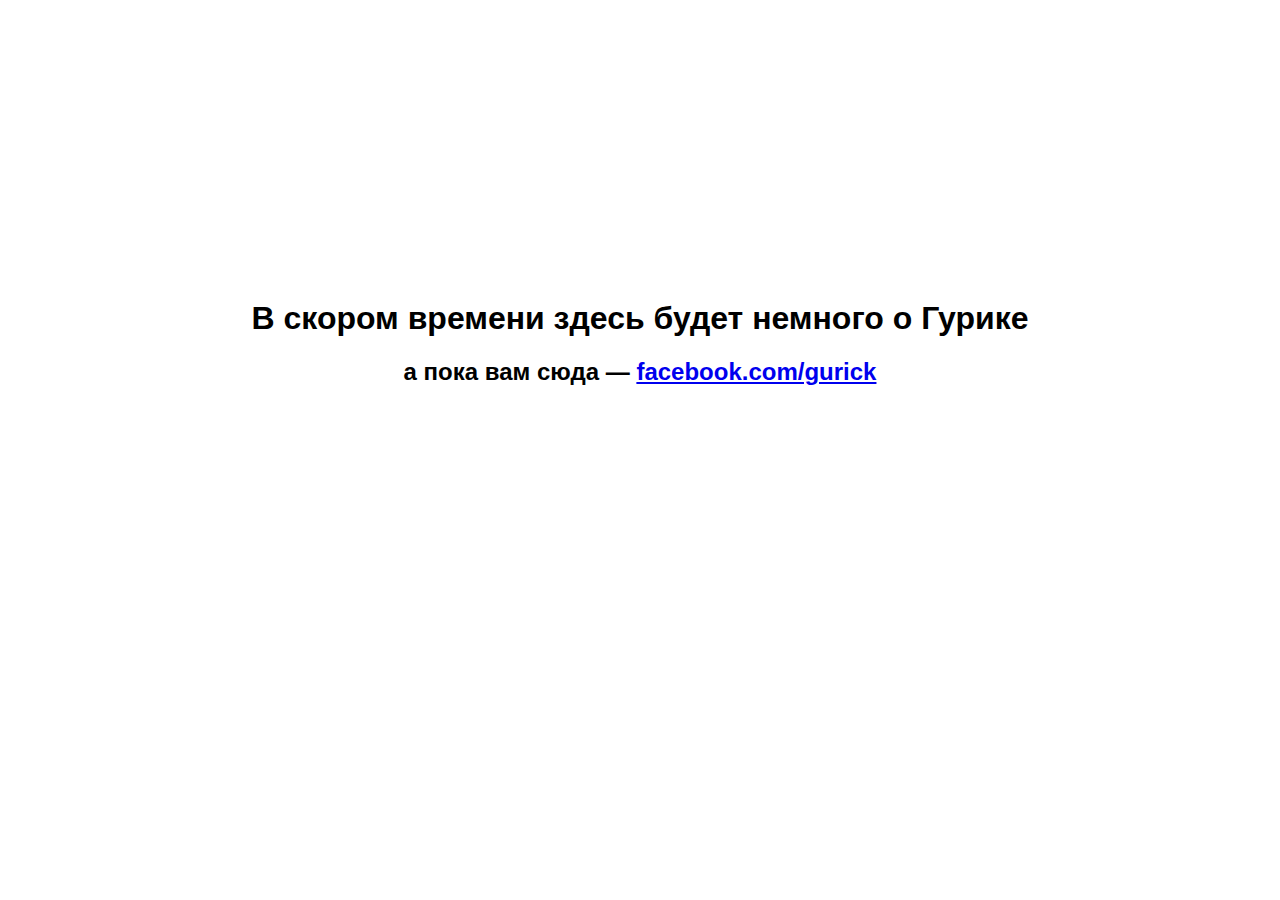
<file: index.html>
<!DOCTYPE html>
<html>
<head>
<meta charset="utf-8">
	<title>Gurick!</title>
	<style type="text/css">
		body{
			font-family: helvetica;
		}
		h1{
			text-align:center; margin-top: 300px;			
		}
		h2{
			text-align:center;
		}
	</style>
</head>
<body>

<h1>В скором времени здесь будет немного о Гурике</h1>
<h2>a пока вам сюда — <a href="http://facebook.com/gurick">facebook.com/gurick</a></h2>
<!-- Yandex.Metrika counter -->
<script type="text/javascript">
(function (d, w, c) {
    (w[c] = w[c] || []).push(function() {
        try {
            w.yaCounter28112016 = new Ya.Metrika({id:28112016,
                    webvisor:true,
                    clickmap:true,
                    trackLinks:true,
                    accurateTrackBounce:true});
        } catch(e) { }
    });

    var n = d.getElementsByTagName("script")[0],
        s = d.createElement("script"),
        f = function () { n.parentNode.insertBefore(s, n); };
    s.type = "text/javascript";
    s.async = true;
    s.src = (d.location.protocol == "https:" ? "https:" : "http:") + "//mc.yandex.ru/metrika/watch.js";

    if (w.opera == "[object Opera]") {
        d.addEventListener("DOMContentLoaded", f, false);
    } else { f(); }
})(document, window, "yandex_metrika_callbacks");
</script>
<noscript><div><img src="//mc.yandex.ru/watch/28112016" style="position:absolute; left:-9999px;" alt="" /></div></noscript>
<!-- /Yandex.Metrika counter -->
</body>
</html>
</file>
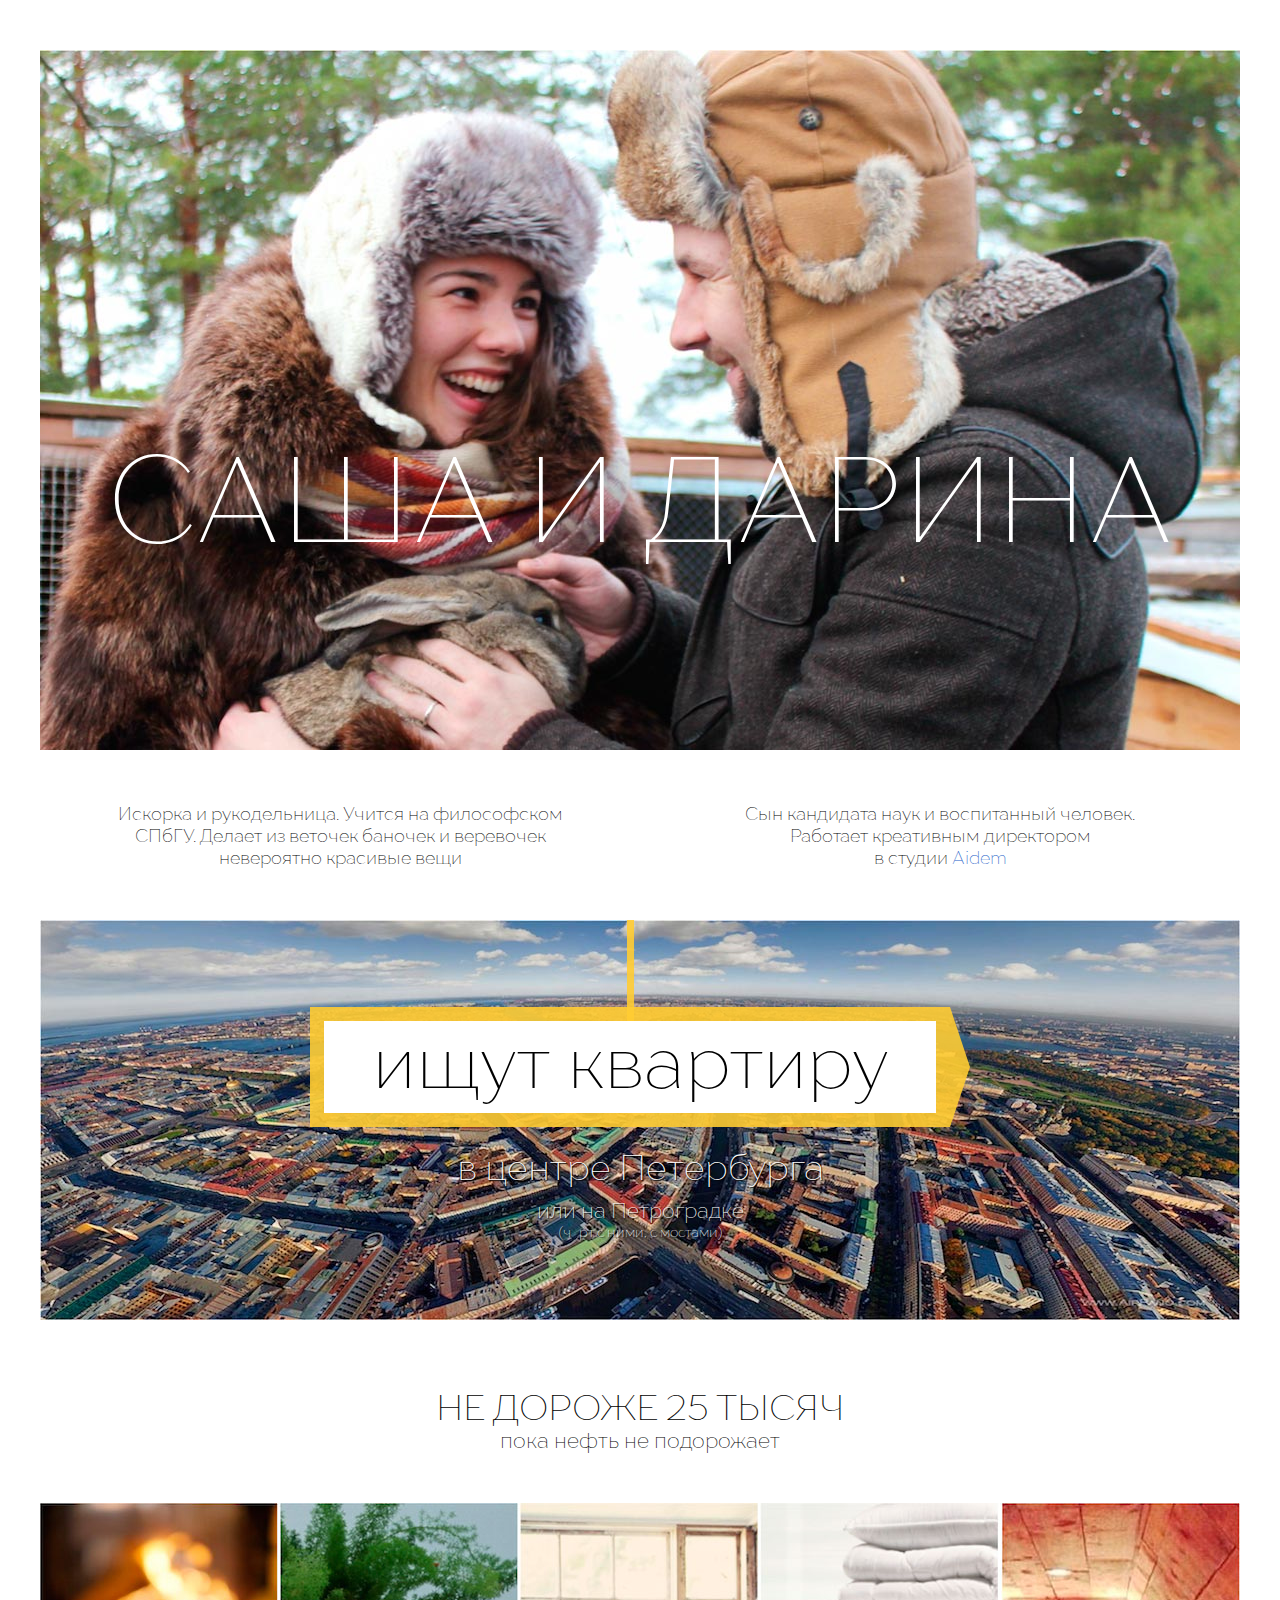
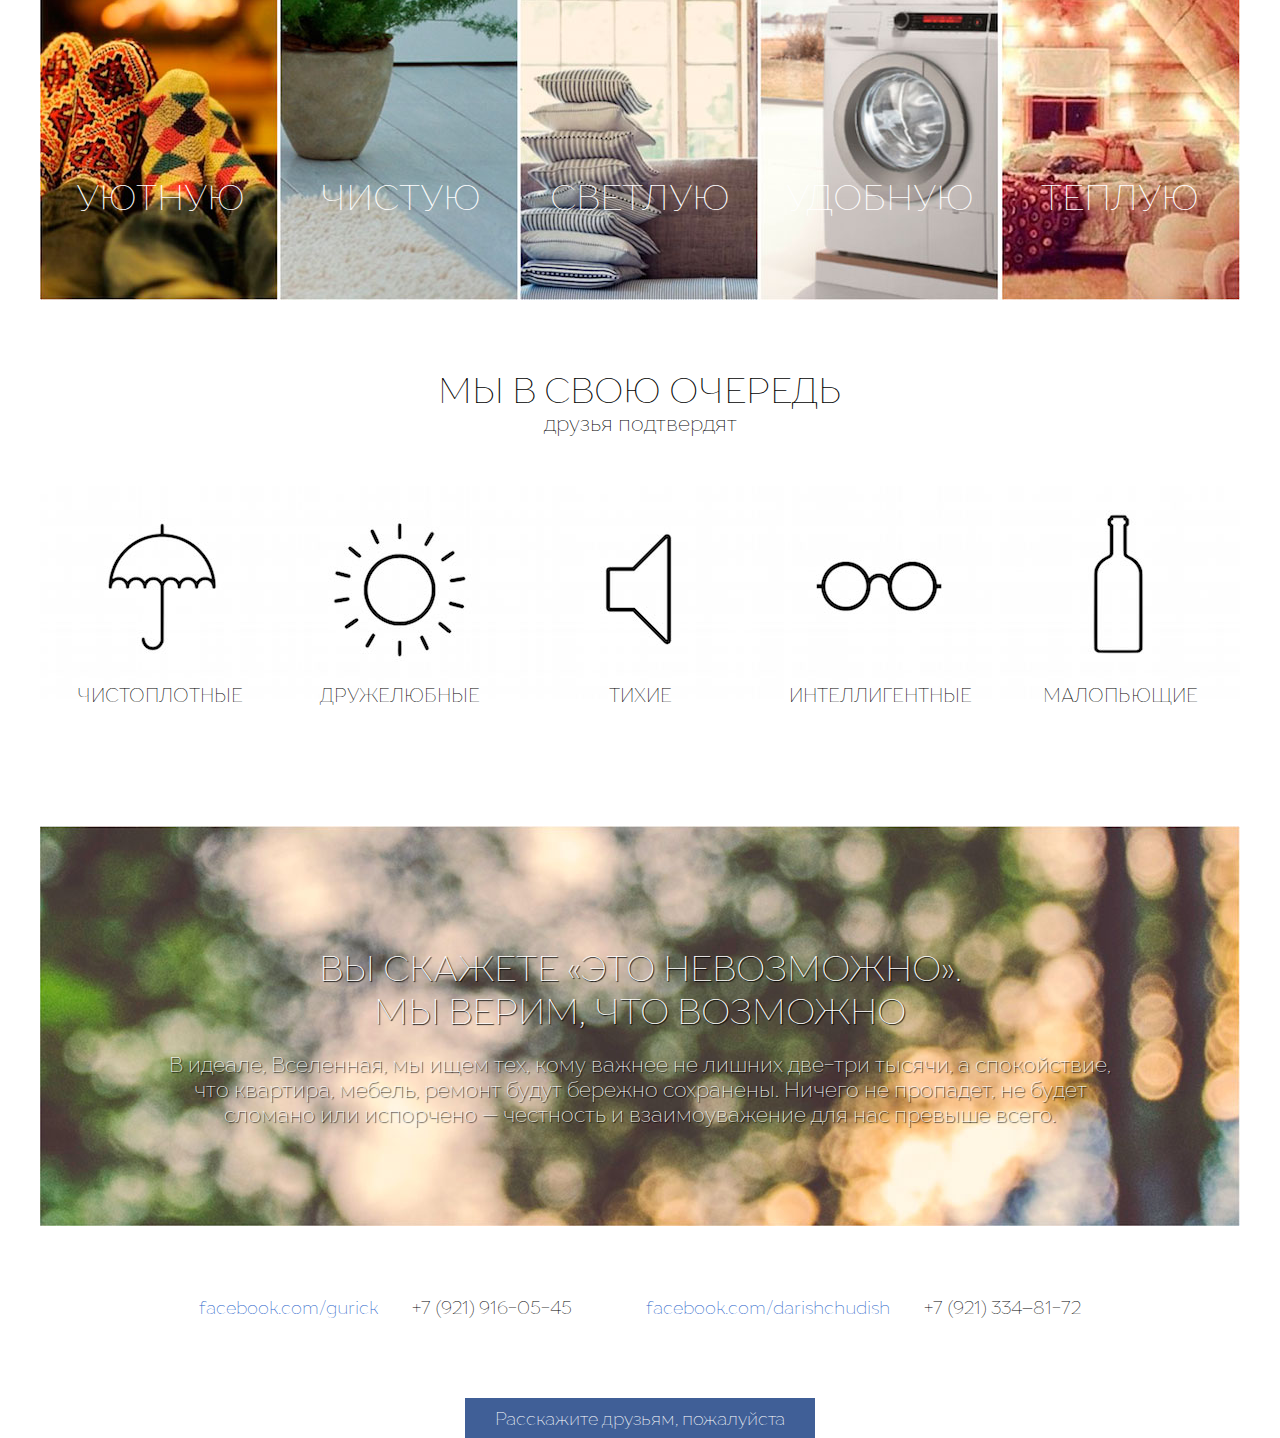
<file: newhome/index.html>
﻿<!DOCTYPE html>
<html>
	<head>
		<meta charset="UTF-8">
		<title>Саша и Дарина ищут квартиру в Петербурге</title>
		<meta property="og:title" content="Саша и Дарина ищут квартиру в Петербурге" />
		<meta property="og:type" content="article" />
		<meta property="og:url" content="http://gurick.ru/newhome/" />
		<meta property="og:image" content="http://gurick.ru/newhome/images/sasha-and-darina.jpg" />
		<meta name="description" content="Если у вас есть любимое пустующее гнездышко, но вам жалко его сдавать неизвестно кому, — мы те, кто вам нужен : )">
		<link rel="stylesheet" href="style.css">
	</head>
	<body class="body">
		<div class="main-wrapper">
			<header class="header">
				<img src="images/sasha-and-darina.jpg" class="header__photo" alt="Саша и Дарина" title="Саша и Дарина">
				<p class="header__text">
					Саша и Дарина
				</p>
			</header>
			<div class="we-are">
				<div class="we-are__item">
					Искорка и&nbsp;рукодельница. Учится на&nbsp;философском<br>
					СПбГУ. Делает из&nbsp;веточек баночек и&nbsp;веревочек<br>
					невероятно красивые вещи
				</div>
				<div class="we-are__item">
					Сын кандидата наук и&nbsp;воспитанный человек.<br>
					Работает креативным директором<br>
					в&nbsp;студии <a href="http://aidem.ru" target="_blank">Aidem</a>
				</div>
			</div>
			<div class="thesis">
				<div class="l-thesis__main-text">
					<div class="thesis__main-text">
						Ищут квартиру
					</div>
				</div>
				<div class="thesis__location">
					<span class="text-h36">в&nbsp;центре Петербурга</span><br />
					<span class="text-h21">или на&nbsp;Петроградке</span><br />
					<span>(чёрт с&nbsp;ними, с&nbsp;мостами)</span>
				</div>
			</div>
			<div class="title">
				<p class="title__main text-h36">
					Не&nbsp;дороже 25 тысяч
				</p>
				<p class="title__irony text-h21">
					пока нефть не&nbsp;подорожает
				</p>
			</div>
			<div class="wishes">
				<div class="wishes__item">
					<p class="text-h36">Уютную</p>
				</div>
				<div class="wishes__item">
					<p class="text-h36">Чистую</p>
				</div>
				<div class="wishes__item">
					<p class="text-h36">Светлую</p>
				</div>
				<div class="wishes__item">
					<p class="text-h36">Удобную</p>
				</div>
				<div class="wishes__item">
					<p class="text-h36">Теплую</p>
				</div>
			</div>
			<div class="title">
				<p class="title__main text-h36">
					Мы&nbsp;в&nbsp;свою очередь
				</p>
				<p class="title__irony text-h21">
					друзья подтвердят
				</p>
			</div>
			<div class="about-us">
				<div class="about-us__item">
					<p>Чистоплотные</p>
				</div>
				<div class="about-us__item">
					<p>Дружелюбные</p>
				</div>
				<div class="about-us__item">
					<p>Тихие</p>
				</div>
				<div class="about-us__item">
					<p>Интеллигентные</p>
				</div>
				<div class="about-us__item">
					<p>Малопьющие</p>
				</div>
			</div>
			<div class="ideology">
				<p class="idealogy__special text-h36">
					Вы&nbsp;скажете &laquo;это невозможно&raquo;.<br />
					Мы&nbsp;верим, что возможно
				</p>
				<p class="idealogy__general text-h21">
					В&nbsp;идеале, Вселенная, мы&nbsp;ищем тех, кому важнее не&nbsp;лишних <nobr>две-три</nobr> тысячи, а&nbsp;спокойствие,<br>
					что квартира, мебель, ремонт будут бережно сохранены. Ничего не&nbsp;пропадет, не&nbsp;будет<br>
					сломано или испорчено&nbsp;&mdash; честность и&nbsp;взаимоуважение для нас превыше всего.
				</p>
			</div>
			<footer class="footer">
				<div class="contacts">
					<span class="contacts__facebook-link"><a href="http://facebook.com/gurick" target="_blank">facebook.com/gurick</a></span>
					<span class="contacts__phone">+7 (921) 916-05-45</span>
					<span class="contacts__facebook-link"><a href="http://facebook.com/darishchudish" target="_blank">facebook.com/darishchudish</a></span>
					<span class="contacts__phone">+7 (921) 334–81-72</span>
				</div>
				<div class="share-this-please"><span><a target="_blank" href="https://www.facebook.com/sharer.php?u=http://gurick.ru/newhome/&t=Саша и Дарина ищут квартиру в Петербурге">Расскажите друзьям, пожалуйста</a></span></div>
			</footer>
		</div>
	
<!-- Yandex.Metrika counter -->
<script type="text/javascript">
(function (d, w, c) {
    (w[c] = w[c] || []).push(function() {
        try {
            w.yaCounter28112016 = new Ya.Metrika({id:28112016,
                    webvisor:true,
                    clickmap:true,
                    trackLinks:true,
                    accurateTrackBounce:true});
        } catch(e) { }
    });

    var n = d.getElementsByTagName("script")[0],
        s = d.createElement("script"),
        f = function () { n.parentNode.insertBefore(s, n); };
    s.type = "text/javascript";
    s.async = true;
    s.src = (d.location.protocol == "https:" ? "https:" : "http:") + "//mc.yandex.ru/metrika/watch.js";

    if (w.opera == "[object Opera]") {
        d.addEventListener("DOMContentLoaded", f, false);
    } else { f(); }
})(document, window, "yandex_metrika_callbacks");
</script>
<noscript><div><img src="//mc.yandex.ru/watch/28112016" style="position:absolute; left:-9999px;" alt="" /></div></noscript>
<!-- /Yandex.Metrika counter -->
	</body>
</html>
</file>
<file: newhome/style.css>
@font-face {
  font-family: Drugs;
  src: url(Drugs.otf);
}

.body,
.header__text { margin: 0; }

a:link, a:visited,
a:hover, a:active {
    color: #225DC8;
    text-decoration: none;
}

a:hover { color: #225DC8; }

.body {
	font-family: Drugs, 'Helvetica Neue', Arial, sans-serif;
	font-size: 14px;
	background-color: #fff;
}

.text-h36 { font-size: 2.57em; }
.text-h21 { font-size: 1.5em; }

.main-wrapper {
	padding-top: 50px;
	width: 1200px;
	margin: 0 auto;
}

.header {
	position: relative;
	width: 100%;
	height: 700px;
}

.header__photo {
	width: 100%;
	height: 700px;
}

.header__text {
	position: absolute;
	bottom: 180px;
	left: 0;
	width: 100%;
	font-size: 8.71em; /* 122px */
	color: #fff;
	text-transform: uppercase;
	text-align: center;
}

.we-are {
	display: table;
	width: 100%;
	height: 170px;
}

.we-are__item {
	display: table-cell;
	width: 50%;
	vertical-align: middle;
	font-size: 1.29em; /* 18px */
	text-align: center;
	-webkit-box-sizing: border-box;
	   -moz-box-sizing: border-box;
	        box-sizing: border-box;
}

.thesis {
	position: relative;
	height: 400px;
	background-image: url('images/city.jpg');
}

.l-thesis__main-text {
	position: absolute;
	left: 50%;
	top: 87px;
	margin-left: -330px;
	width: 660px;
	height: 120px;
}

.thesis__main-text {
	position: relative;
	background-color: #fff;
	background-clip: padding-box;
	border: 14px solid rgba(255, 204, 51, .9);
	height: 120px;
	width: 640px;
	margin: 0;
	line-height: 82px;
	font-size: 5.14em; /* 72px */
	text-transform: lowercase;
	text-align: center;
	-webkit-box-sizing: border-box;
	   -moz-box-sizing: border-box;
	        box-sizing: border-box;
}

.thesis__main-text:before {
	display: block;
	content: '';
	position: absolute;
	left: 50%;
	bottom: 100%;
	margin-left: -3px;
	width: 7px;
	height: 101px;
	background-color: rgba(255, 204, 51, .9);
}

.thesis__main-text:after {
	display: block;
	content: '';
	position: absolute;
	left: 100%;
	top: 0;
	margin-left: 14px;
	margin-top: -14px;
	border: 60px solid transparent;
	border-right-width: 20px;
	border-left: 20px solid rgba(255, 204, 51, .9);
}

.thesis__location {
	position: absolute;
	left: 0;
	top: 225px;
	width: 100%;
	text-align: center;
}

.thesis__location span {
	color: #fff;
	text-shadow: 1px 1px 1px #000;
}

.thesis__location span.text-h36 {
	display: inline-block;
	margin-bottom: 10px;
}

.title {
	padding: 65px 0 50px 0;
}

.title p {
	margin: 0;
	text-align: center;
}

.title__main {
	text-transform: uppercase;
}

.wishes {
	height: 400px;
	background: url('images/wishes.jpg') no-repeat;
}

.wishes__item {
	position: relative;
	width: 20%;
	height: 400px;
	padding: 0 1px;
	float: left;
	-webkit-box-sizing: border-box;
	   -moz-box-sizing: border-box;
	        box-sizing: border-box;
}

.wishes__item p {
	position: absolute;
	bottom: 85px;
	left: 0;
	width: 100%;
	margin: 0;
	text-transform: uppercase;
	text-align: center;
	color: #fff;
}

.about-us {
	height: 220px;
	margin-bottom: 120px;
	background: url('images/about-us.jpg') no-repeat;
}

.about-us__item {
	position: relative;
	width: 20%;
	height: 220px;
	padding: 0 1px;
	float: left;
	-webkit-box-sizing: border-box;
	   -moz-box-sizing: border-box;
	        box-sizing: border-box;
}

.about-us__item p {
	position: absolute;
	bottom: 0;
	left: 0;
	width: 100%;
	margin: 0;
	font-size: 1.36em;
	text-transform: uppercase;
	text-align: center;
	color: #000;
}

.ideology {
	height: 400px;
	padding-top: 120px;
	background: url('images/ideology-bg.jpg') no-repeat;
	-webkit-box-sizing: border-box;
	   -moz-box-sizing: border-box;
	        box-sizing: border-box;
}

.ideology p {
	margin: 0;
	color: #fff;
	text-align: center;
	text-shadow: 1px 1px 1px #000;
}

.ideology .idealogy__special {
	text-transform: uppercase;
	margin-bottom: 20px;
}

.footer {
	padding-top: 70px;
}

.contacts {
	font-size: 1.29em;
	text-align: center;
	margin-bottom: 80px;
}

.contacts span { margin: 0 35px; }
.contacts .contacts__facebook-link { margin-right: 0; }
.contacts .contacts__phone { margin-left: 30px; }

.share-this-please {
	margin: 0 auto;
	width: 350px;
	height: 40px;
	line-height: 40px;
	color: #fff;
	background-color: #405f97;
	font-size: 1.29em;
	text-align: center;
}

.share-this-please a { 
	color: #fff;
}

.share-this-please a:hover { 
	color: #fff;
}
</file>
